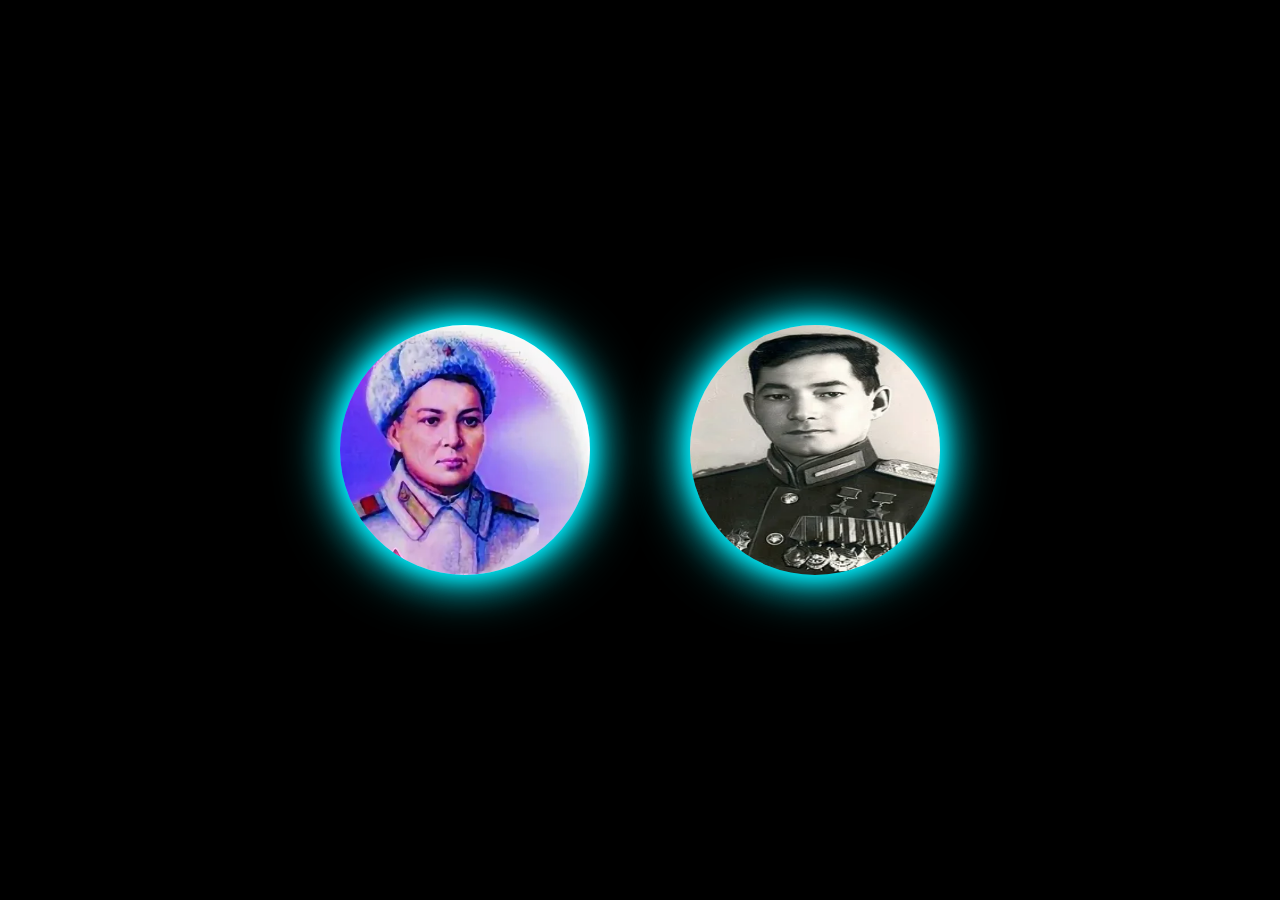
<file: index.html>
<!DOCTYPE html>
<html lang="ru">
<head>
  <meta charset="UTF-8">
  <title>Неоновая анимация</title>
  <link rel="stylesheet" href="style.css">
</head>
<body>

  <div class="core" style="margin-right: 100px;">
    <a href="Mametov.html"> <img src="img/1.png" style=" border-radius: 50%;    width: 250px; height: 250px;"> </a>
  </div>
  <div class="core">
    <a href="Talgat.html"> <img src="img/2.png" style=" border-radius: 50%;    width: 250px; height: 250px;"> </a>
  </div>
</body>
</html>
</file>
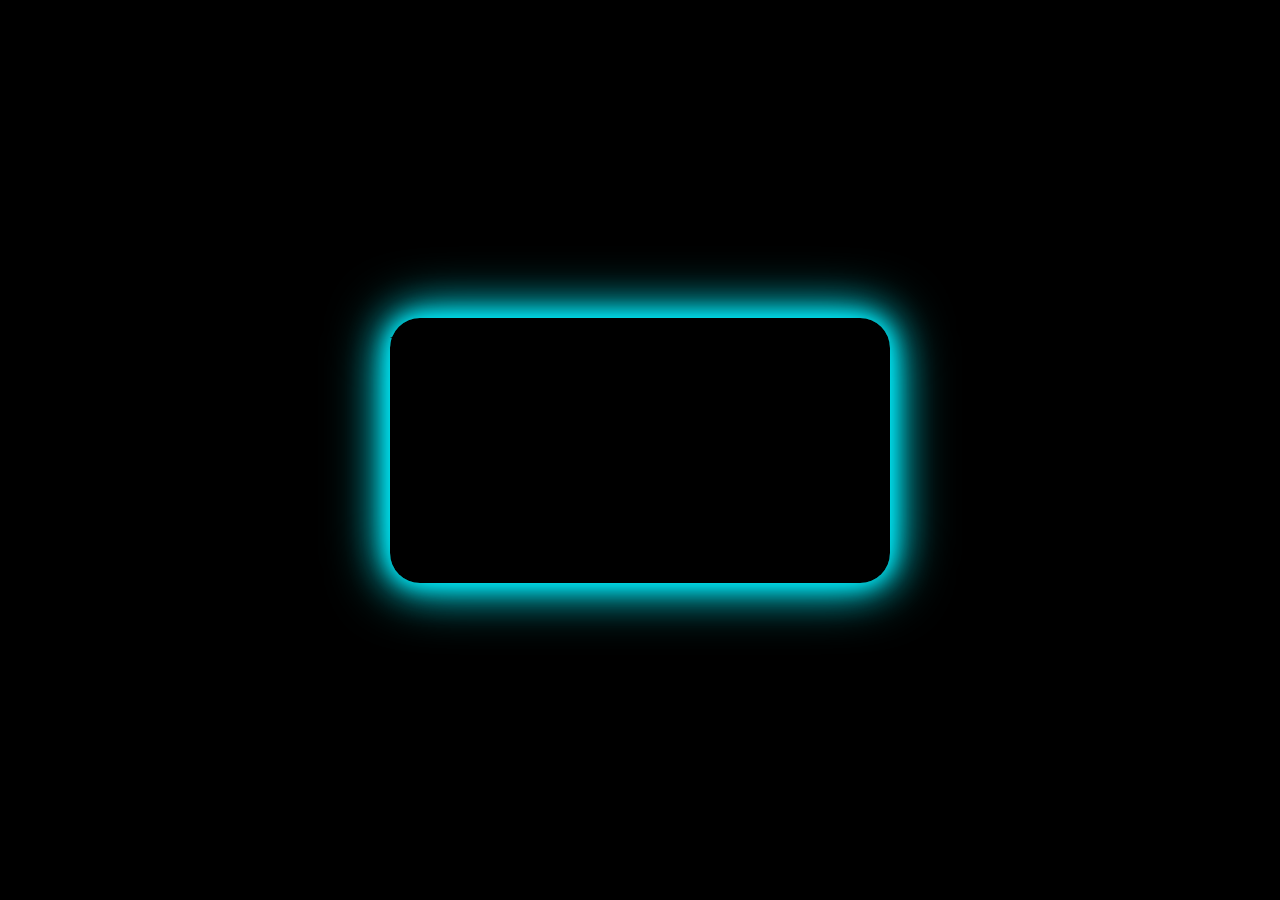
<file: Mametov.html>
<!DOCTYPE html>
<html>
<head>
	<meta charset="utf-8">
	<meta name="viewport" content="width=device-width, initial-scale=1">
	<title>Мәншүк Мәметова</title>
	<style type="text/css">
	  body {
      margin: 0;
      background: #000;
      display: flex;
      justify-content: center;
      align-items: center;
      height: 100vh;
      overflow: hidden;
    }
    .centr {
    	height: auto;
    	width: auto;
    	padding: 10px;
    	background-color: ;
    }
    .info {
    	height: 265px;
    	width: 500px;
    	background-color: 
    }
      @keyframes pulse {
      0%, 100% {
        transform: scale(1);
        opacity: 1;
      }
      50% {
        transform: scale(1.2);
        opacity: 0.6;
      }
    }

    @keyframes rotate {
      0% {
        transform: translate(-50%, -50%) rotate(0deg);
      }
      100% {
        transform: translate(-50%, -50%) rotate(360deg);
      }
    
	</style>
</head>
<body>
	<div class="centr"> 
		<div class="info">
			<div style = "background-image: img/url(3.png); width: 500px; height: 265px; display: flex;box-shadow: 0 0 20px #00f0ff, 0 0 40px #00f0ff, 0 0 60px #00f0ff;
      animation: pulse 2s ease-in-out infinite; border-radius: 30px;">
				<p style="width: 130px;">Маметова родилась в семье сапожника в Уральской области на территории современного Казахстана. Детство она провела в Алма-Ате под опекой своей тёти Амины Маметовой.</p>
				<p style="margin-left: 250px; width: 100px;"> Родители отдали её тёте и дяде, у которых не было своих детей. Во время Большого террора её приёмный дядя был арестован.</p>
			</div>
		</div>
	</div>
</body>
</html>
</file>
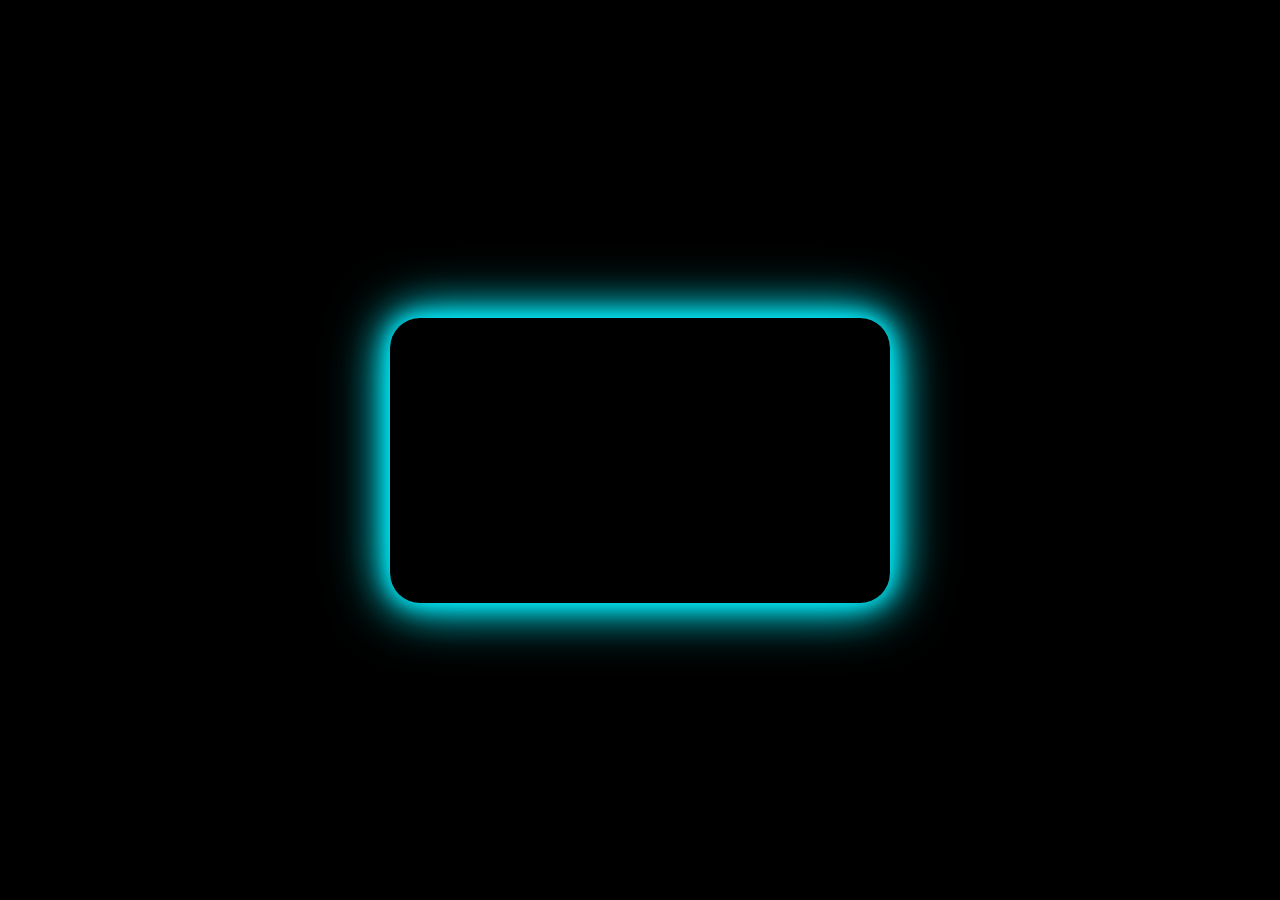
<file: Talgat.html>
<!DOCTYPE html>
<html>
<head>
	<meta charset="utf-8">
	<meta name="viewport" content="width=device-width, initial-scale=1">
	<title>Мәншүк Мәметова</title>
	<style type="text/css">
	  body {
      margin: 0;
      background: #000;
      display: flex;
      justify-content: center;
      align-items: center;
      height: 100vh;
      overflow: hidden;
    }
    .centr {
    	height: auto;
    	width: auto;
    	padding: 10px;
    	background-color: ;
    }
    .info {
    	height: 265px;
    	width: 500px;
    	background-color: 
    }
      @keyframes pulse {
      0%, 100% {
        transform: scale(1);
        opacity: 1;
      }
      50% {
        transform: scale(1.2);
        opacity: 0.6;
      }
    }

    @keyframes rotate {
      0% {
        transform: translate(-50%, -50%) rotate(0deg);
      }
      100% {
        transform: translate(-50%, -50%) rotate(360deg);
      }
    
	</style>
</head>
<body>
	<div class="centr"> 
		<div class="info">
			<div style = "background-image: img/url(5.png); width: 500px; height: 285px; display: flex;box-shadow: 0 0 20px #00f0ff, 0 0 40px #00f0ff, 0 0 60px #00f0ff;
      animation: pulse 2s ease-in-out infinite; border-radius: 30px;">
				<p style="width: 130px; margin-left: 10px">Талга́т Якубе́кович Бегельди́нов — советский лётчик-штурмовик.</p>
				<p style="margin-left: 250px; width: 150px;"> Дважды Герой Советского Союза (1944, 1945), участник Парада Победы на Красной площади 24 июня 1945 года.  Имел воинские звания полковника в СССР (1975) и генерал-майора в Казахстане (1992).</p>
			</div>
		</div>
	</div>
</body>
</html>
</file>
<file: style.css>
body {
      margin: 0;
      background: #000;
      display: flex;
      justify-content: center;
      align-items: center;
      height: 100vh;
      overflow: hidden;
    }

    .core {
      width: 250px;
      height: 250px;
      background: #00f0ff;
      border-radius: 50%;
      box-shadow: 0 0 20px #00f0ff, 0 0 40px #00f0ff, 0 0 60px #00f0ff;
      animation: pulse 2s ease-in-out infinite;
      position: relative;
      }

    .ring {
      position: absolute;
      border: 2px solid #00f0ff;
      border-radius: 50%;
      box-shadow: 0 0 10px #00f0ff;
      animation: rotate 6s linear infinite;
    }

    .ring:nth-child(2) {
      width: 150px;
      height: 150px;
      top: 50%;
      left: 50%;
      transform: translate(-50%, -50%);
    }

    .ring:nth-child(3) {
      width: 200px;
      height: 200px;
      top: 50%;
      left: 50%;
      transform: translate(-50%, -50%) rotate(90deg);
      animation-duration: 8s;
    }

    .ring:nth-child(4) {
      width: 250px;
      height: 250px;
      top: 50%;
      left: 50%;
      transform: translate(-50%, -50%) rotate(45deg);
      animation-duration: 10s;
    }

    @keyframes pulse {
      0%, 100% {
        transform: scale(1);
        opacity: 1;
      }
      50% {
        transform: scale(1.2);
        opacity: 0.6;
      }
    }

    @keyframes rotate {
      0% {
        transform: translate(-50%, -50%) rotate(0deg);
      }
      100% {
        transform: translate(-50%, -50%) rotate(360deg);
      }
</file>
